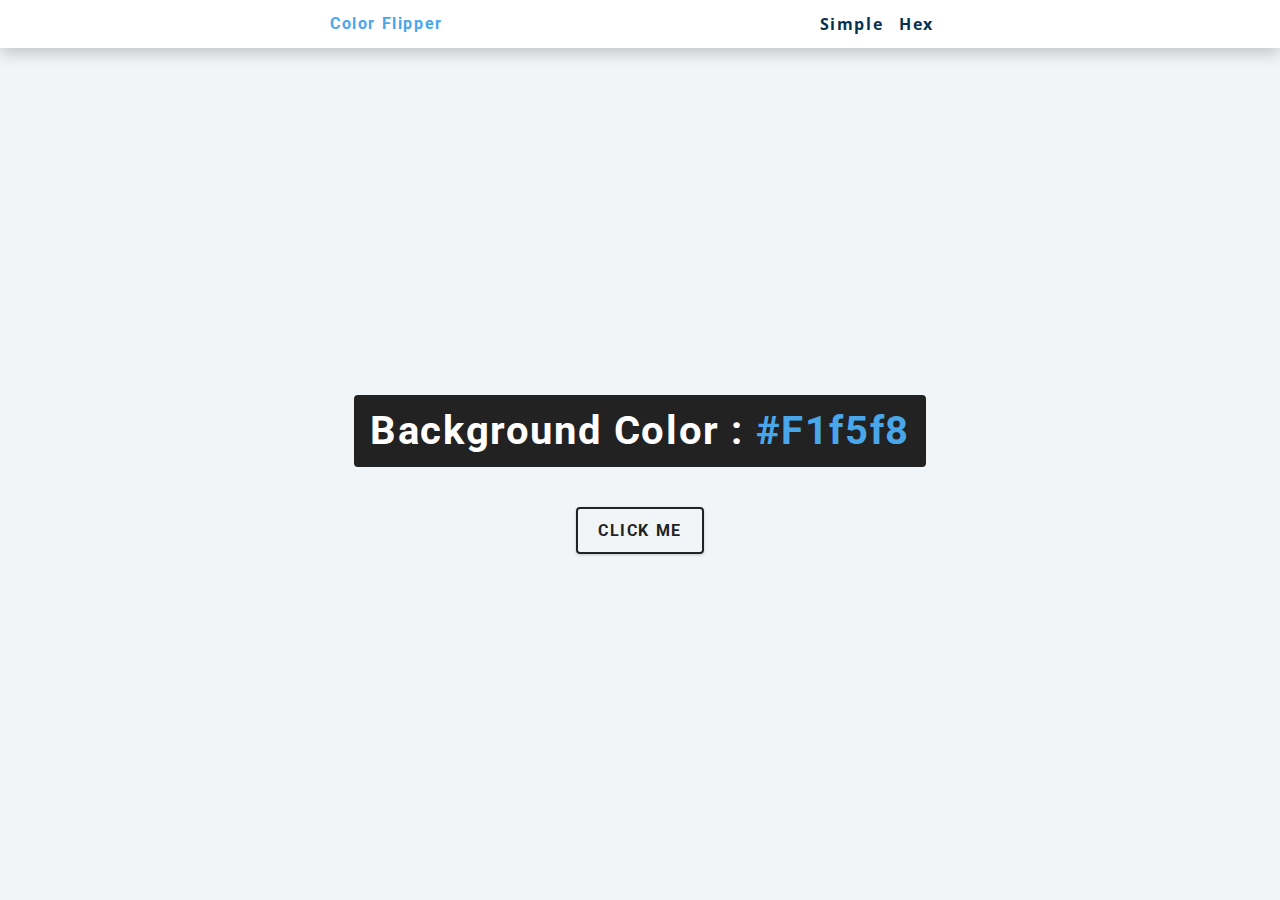
<file: color-flipper-01/index.html>
<!DOCTYPE html>
<html lang="en">
  <head>
    <meta charset="UTF-8" />
    <meta name="viewport" content="width=device-width, initial-scale=1.0" />
    <title>Color Flipper || Simple</title>

    <!-- styles -->
    <link rel="stylesheet" href="styles.css" />
  </head>
  <body>
    <nav>
      <div class="nav-center">
        <h4>color flipper</h4>
        <ul class="nav-links">
          <li><a href="index.html">simple</a></li>
          <li><a href="hex.html">hex</a></li>
        </ul>
      </div>
    </nav>
    <main>
      <div class="container">
        <h2>background color : <span class="color">#f1f5f8</span></h2>
        <button class="btn btn-hero" id="btn">click me</button>
      </div>
    </main>
    <!-- javascript -->
    <script src="app.js"></script>
  </body>
</html>
</file>
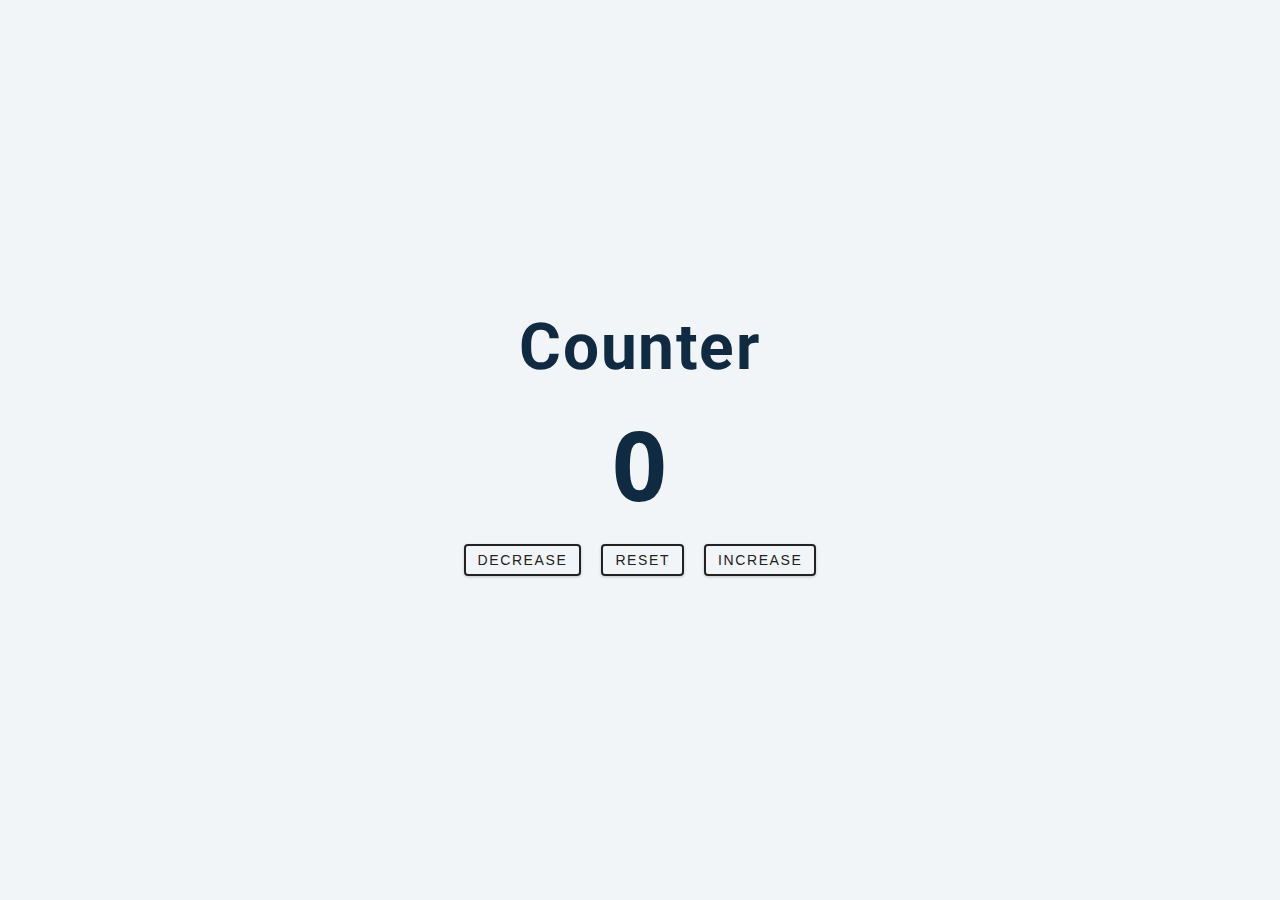
<file: counter-02/index.html>
<!DOCTYPE html>
<html lang="en">
  <head>
    <meta charset="UTF-8" />
    <meta name="viewport" content="width=device-width, initial-scale=1.0" />
    <title>Counter</title>

    <!-- styles -->
    <link rel="stylesheet" href="styles.css" />
  </head>
  <body>
    <main>
      <div class="container">
        <h1>counter</h1>
        <span id="value">0</span>
        <div class="button-container">
          <button class="btn decrease">decrease</button>
          <button class="btn reset">reset</button>
          <button class="btn increase">increase</button>
        </div>
      </div>
    </main>
    <!-- javascript -->
    <script src="app.js"></script>
  </body>
</html>
</file>
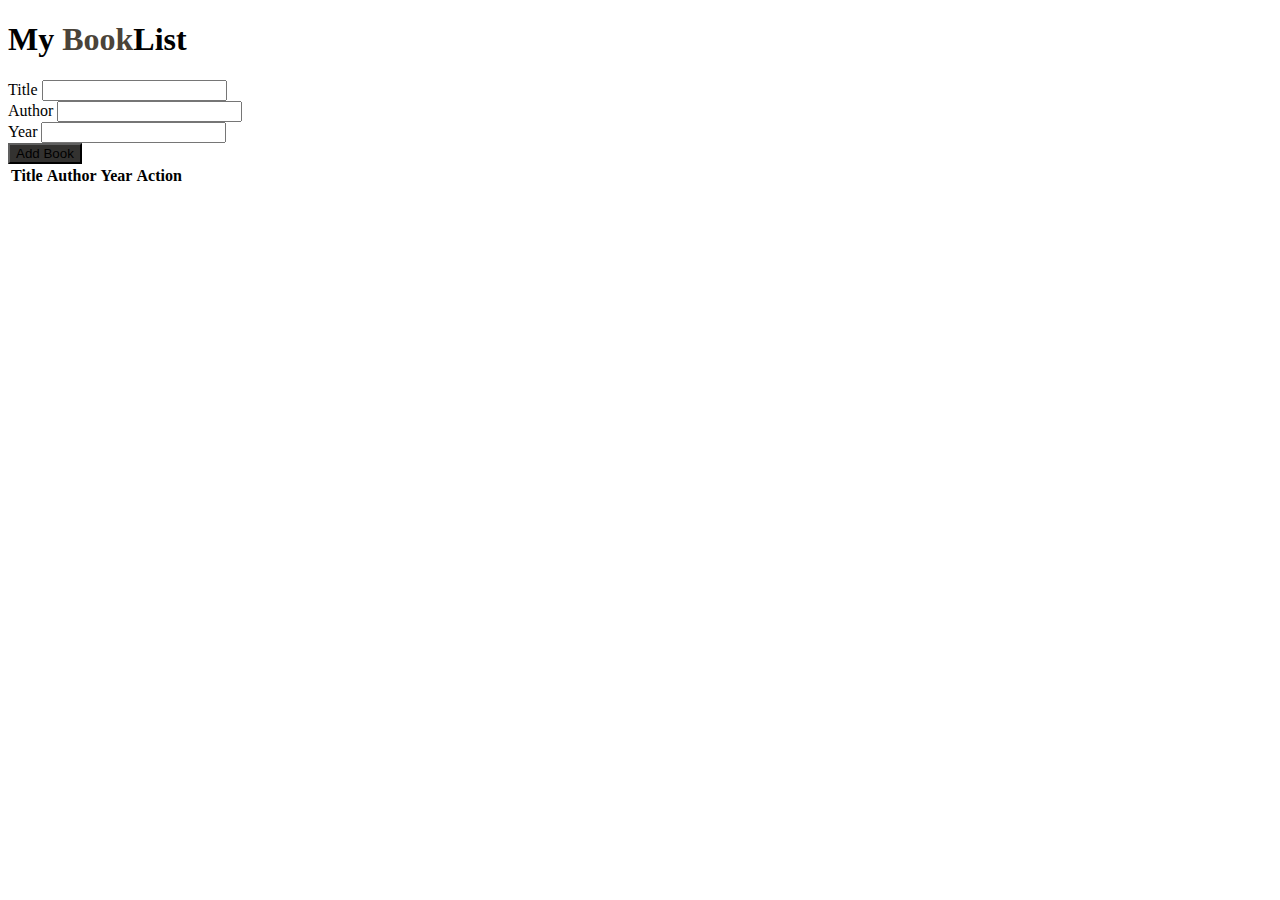
<file: myBookList/index.html>
<!DOCTYPE html>
<html lang="en">
  <head>
    <meta charset="UTF-8" />
    <meta name="viewport" content="width=device-width, initial-scale=1.0" />
    <meta http-equiv="X-UA-Compatible" content="ie=edge" />
    <link
      rel="stylesheet"
      href="https://use.fontawesome.com/releases/v5.7.2/css/all.css"
      integrity="sha384-fnmOCqbTlWIlj8LyTjo7mOUStjsKC4pOpQbqyi7RrhN7udi9RwhKkMHpvLbHG9Sr"
      crossorigin="anonymous"
    />
    <link rel="stylesheet" href="https://bootswatch.com/4/flatly/bootstrap.min.css" />
    <title>My BookList App</title>
  </head>
  <style type="text/css">
    .text-warning {
      color: #4a4339!important;
    }
    .btn.btn-warning.btn-block {
      background-color: #333230!important;
      border-color: #0c0c0c;
    }
  </style>
  <body>
    <div class="container mt-4" >
      <div class="row justify-content-md-center">
        <div class="col-md-6">
        <h1 class="display-4 text-center"><i class="fas fa-book-open text-warning"></i> My <span class="text-warning"> Book</span>List</h1>
      <form id="book-form">
        <div class="form-group">
          <label for="title">Title</label>
          <input type="text" id="title" class="form-control" />
        </div>

        <div class="form-group">
          <label for="author">Author</label>
          <input type="text" id="author" class="form-control" />
        </div>

        <div class="form-group">
          <label for="year">Year</label>
          <input type="text" id="year" class="form-control" />
        </div>
        <input type="submit" value="Add Book" class="btn btn-warning btn-block" />
      </form>
      
        <table class="table table-striped mt-5 text-center">
        <thead>
          <tr>
            <th>Title</th>
            <th>Author</th>
            <th>Year</th>
            <th>Action</th>
          </tr>
        </thead>
        <tbody id="book-list">
          
        </tbody>
      </table>
      </div>
      </div>
    </div>

    <script src="app.js"></script>
  </body>
</html>
</file>
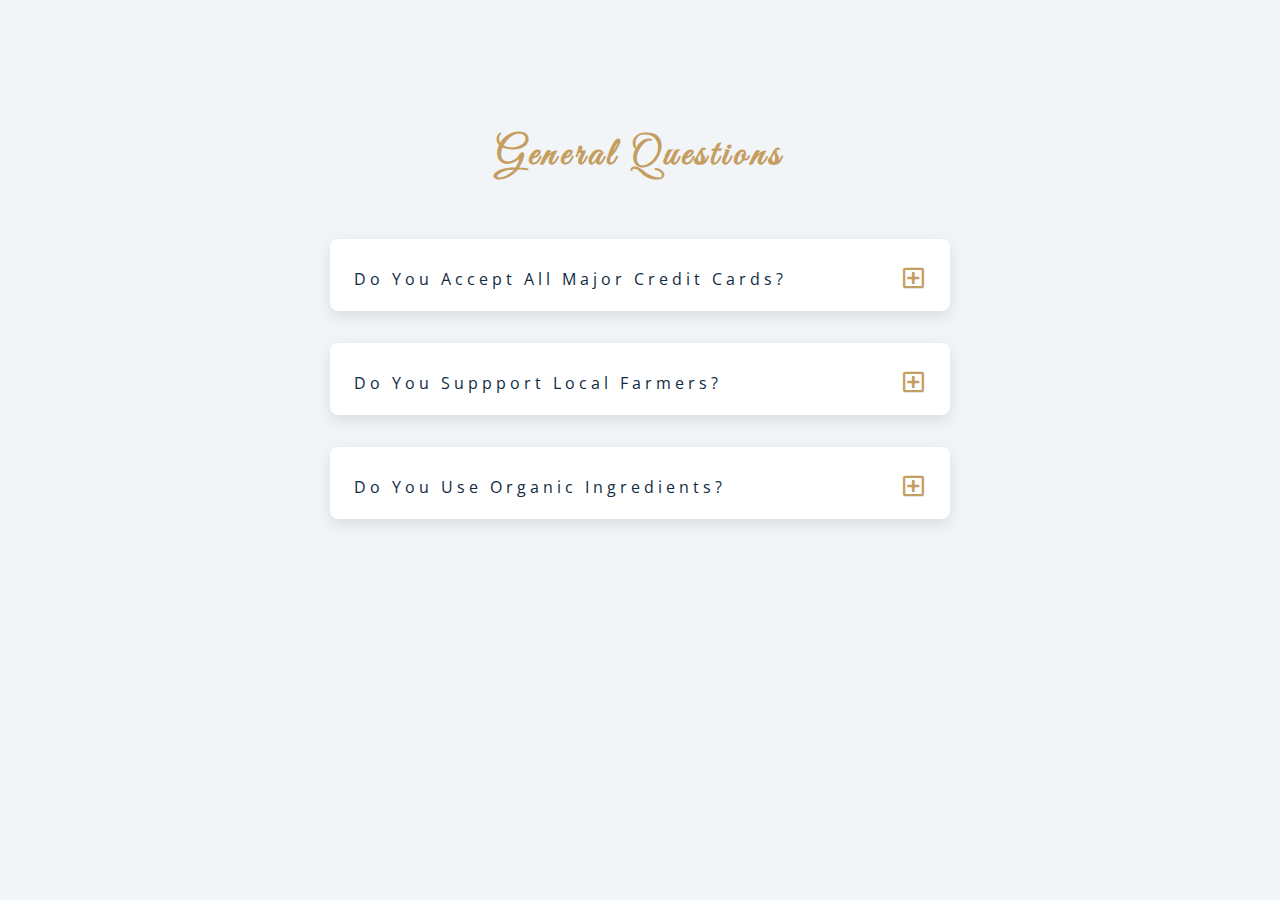
<file: questions-03/index.html>
<!DOCTYPE html>
<html lang="en">
  <head>
    <meta charset="UTF-8" />
    <meta name="viewport" content="width=device-width, initial-scale=1.0" />
    <title>Q & A</title>
    <!-- font-awesome -->
    <link rel="stylesheet" href="https://cdnjs.cloudflare.com/ajax/libs/font-awesome/5.14.0/css/all.min.css" />
    <!-- extra fonts -->
    <link
      href="https://fonts.googleapis.com/css?family=Great+Vibes&display=swap"
      rel="stylesheet"
    />
    <!-- styles -->
    <link rel="stylesheet" href="styles.css" />
  </head>
  <body>
      <section class="questions">
        <!-- title -->
        <div class="title">
          <h2>general questions</h2>
        </div>
        <!-- questions -->
        <div class="section-center">
          <!-- single question -->
          <article class="question">
            <!-- question title -->
            <div class="question-title">
              <p>do you accept all major credit cards?</p>
              <button type="button" class="question-btn">
                <span class="plus-icon">
                  <i class="far fa-plus-square"></i>
                </span>
                <span class="minus-icon">
                  <i class="far fa-minus-square"></i>
                </span>
              </button>
            </div>
            <!-- question text -->
            <div class="question-text">
              <p>
                Lorem ipsum dolor sit amet, consectetur adipisicing elit. Est
                dolore illo dolores quia nemo doloribus quaerat, magni numquam
                repellat reprehenderit.
              </p>
            </div>
          </article>
          <!-- end of single question -->
          <!-- single question -->
          <article class="question">
            <!-- question title -->
            <div class="question-title">
              <p>do you suppport local farmers?</p>
              <button type="button" class="question-btn">
                <span class="plus-icon">
                  <i class="far fa-plus-square"></i>
                </span>
                <span class="minus-icon">
                  <i class="far fa-minus-square"></i>
                </span>
              </button>
            </div>
            <!-- question text -->
            <div class="question-text">
              <p>
                Lorem ipsum dolor sit amet, consectetur adipisicing elit. Est
                dolore illo dolores quia nemo doloribus quaerat, magni numquam
                repellat reprehenderit.
              </p>
            </div>
          </article>
          <!-- end of single question -->
          <!-- single question -->
          <article class="question">
            <!-- question title -->
            <div class="question-title">
              <p>do you use organic ingredients?</p>
              <!-- button -->
              <button type="button" class="question-btn">
                <span class="plus-icon">
                  <i class="far fa-plus-square"></i>
                </span>
                <span class="minus-icon">
                  <i class="far fa-minus-square"></i>
                </span>
              </button>
            </div>
            <!-- question text -->
            <div class="question-text">
              <p>
                Lorem ipsum dolor sit amet, consectetur adipisicing elit. Est
                dolore illo dolores quia nemo doloribus quaerat, magni numquam
                repellat reprehenderit.
              </p>
            </div>
          </article>
          <!-- end of single question -->
      </section>
    </main>
    <!-- javascript -->
    <script src="app.js"></script>
  </body>
</html>
</file>
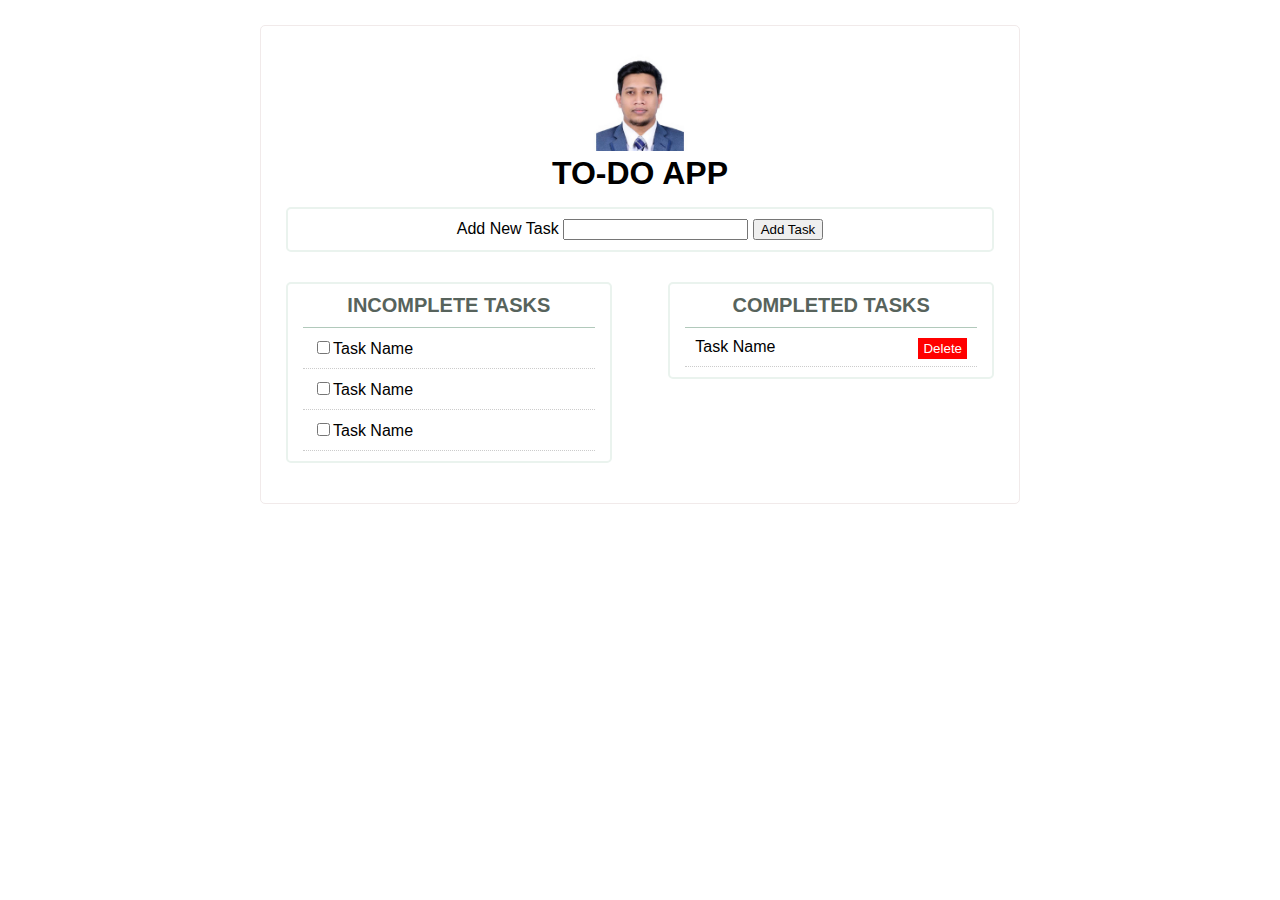
<file: todo-app/index.html>
<!DOCTYPE html>
<html lang="en">
  <head>
    <meta charset="UTF-8" />
    <meta name="viewport" content="width=device-width, initial-scale=1.0" />
    <meta name="author" content="Sumit Saha, Learn with Sumit" />
    <meta name="description" content="We love JavaScript" />
    <title>DOM - TODO APP</title>
    <link rel="stylesheet" href="style.css" />
  </head>
  <body>
    <section class="container">
      <div class="logo">
        <img src="images/logo.jpg" alt="Learn with Sumit" />
      </div>
      <h1 id="header" class="header">To-Do  App </h1>

      <form class="new-task-container box">
        <label for="new-task">Add New Task</label>
        <input type="text" id="new-task" required/>
        <input type="submit" id="addTask" value="Add Task" />
      </form>

      <div class="todo-list box">
        <h2>Incomplete Tasks</h2>
        <ul id="items">
          <li class="item">
            <input type="checkbox" /><label>Task Name</label>
          </li>
          <li class="item">
            <input type="checkbox" /><label>Task Name</label>
          </li>
          <li class="item">
            <input type="checkbox" /><label>Task Name</label>
          </li>
        </ul>
      </div>
      <!--/todo-list-->

      <div class="complete-list box">
        <h2>Completed Tasks</h2>
        <ul>
          <li class="item">Task Name <button class="delete">Delete</button></li>
        </ul>
      </div>
      <!--/complete-list-->
    </section>
    <!--/container-->
    <script src="script.js"></script>
  </body>
</html>
</file>
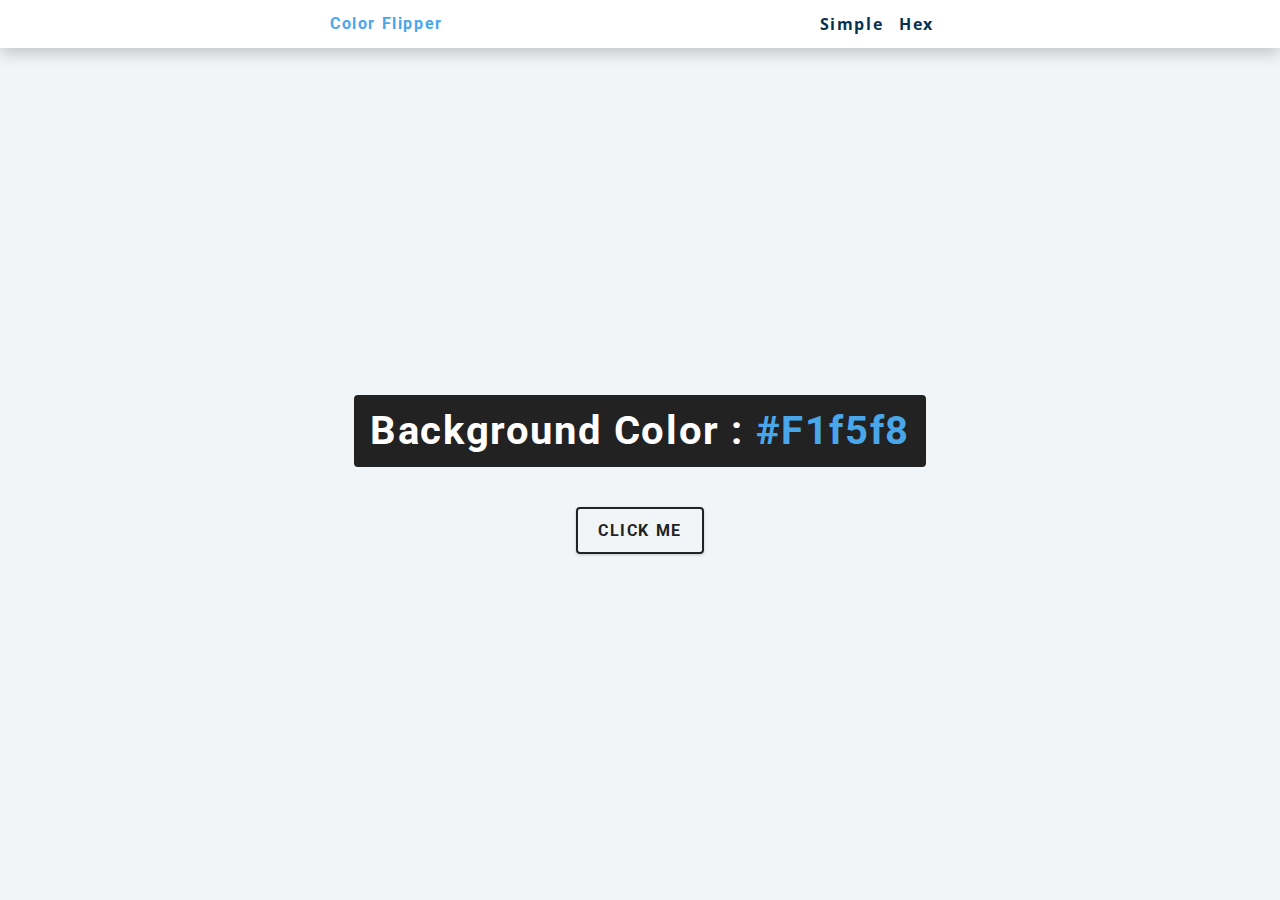
<file: color-flipper-01/hex.html>
<!DOCTYPE html>
<html lang="en">
  <head>
    <meta charset="UTF-8" />
    <meta name="viewport" content="width=device-width, initial-scale=1.0" />
    <title>
      Color Flipper || Simple
    </title>

    <!-- styles -->
    <link rel="stylesheet" href="styles.css" />
  </head>

  <body>
    <nav>
      <div class="nav-center">
        <h4>color flipper</h4>
        <ul class="nav-links">
          <li><a href="index.html">simple</a></li>
          <li><a href="hex.html">hex</a></li>
        </ul>
      </div>
    </nav>
    <main>
      <div class="container">
        <h2>background color : <span class="color">#f1f5f8</span></h2>
        <button class="btn btn-hero" id="btn">click me</button>
      </div>
    </main>
    <!-- javascript -->
    <script src="hex.js"></script>
  </body>
</html>
</file>
<file: color-flipper-01/styles.css>
/*
=============== 
Fonts
===============
*/
@import url("https://fonts.googleapis.com/css?family=Open+Sans|Roboto:400,700&display=swap");

/*
=============== 
Variables
===============
*/

:root {
  /* dark shades of primary color*/
  --clr-primary-1: hsl(205, 86%, 17%);
  --clr-primary-2: hsl(205, 77%, 27%);
  --clr-primary-3: hsl(205, 72%, 37%);
  --clr-primary-4: hsl(205, 63%, 48%);
  /* primary/main color */
  --clr-primary-5: hsl(205, 78%, 60%);
  /* lighter shades of primary color */
  --clr-primary-6: hsl(205, 89%, 70%);
  --clr-primary-7: hsl(205, 90%, 76%);
  --clr-primary-8: hsl(205, 86%, 81%);
  --clr-primary-9: hsl(205, 90%, 88%);
  --clr-primary-10: hsl(205, 100%, 96%);
  /* darkest grey - used for headings */
  --clr-grey-1: hsl(209, 61%, 16%);
  --clr-grey-2: hsl(211, 39%, 23%);
  --clr-grey-3: hsl(209, 34%, 30%);
  --clr-grey-4: hsl(209, 28%, 39%);
  /* grey used for paragraphs */
  --clr-grey-5: hsl(210, 22%, 49%);
  --clr-grey-6: hsl(209, 23%, 60%);
  --clr-grey-7: hsl(211, 27%, 70%);
  --clr-grey-8: hsl(210, 31%, 80%);
  --clr-grey-9: hsl(212, 33%, 89%);
  --clr-grey-10: hsl(210, 36%, 96%);
  --clr-white: #fff;
  --clr-red-dark: hsl(360, 67%, 44%);
  --clr-red-light: hsl(360, 71%, 66%);
  --clr-green-dark: hsl(125, 67%, 44%);
  --clr-green-light: hsl(125, 71%, 66%);
  --clr-black: #222;
  --ff-primary: "Roboto", sans-serif;
  --ff-secondary: "Open Sans", sans-serif;
  --transition: all 0.3s linear;
  --spacing: 0.1rem;
  --radius: 0.25rem;
  --light-shadow: 0 5px 15px rgba(0, 0, 0, 0.1);
  --dark-shadow: 0 5px 15px rgba(0, 0, 0, 0.2);
  --max-width: 1170px;
  --fixed-width: 620px;
}
/*
=============== 
Global Styles
===============
*/

*,
::after,
::before {
  margin: 0;
  padding: 0;
  box-sizing: border-box;
}
body {
  font-family: var(--ff-secondary);
  background: var(--clr-grey-10);
  color: var(--clr-grey-1);
  line-height: 1.5;
  font-size: 0.875rem;
}
ul {
  list-style-type: none;
}
a {
  text-decoration: none;
}
h1,
h2,
h3,
h4 {
  letter-spacing: var(--spacing);
  text-transform: capitalize;
  line-height: 1.25;
  margin-bottom: 0.75rem;
  font-family: var(--ff-primary);
}
h1 {
  font-size: 3rem;
}
h2 {
  font-size: 2rem;
}
h3 {
  font-size: 1.25rem;
}
h4 {
  font-size: 0.875rem;
}
p {
  margin-bottom: 1.25rem;
  color: var(--clr-grey-5);
}
@media screen and (min-width: 800px) {
  h1 {
    font-size: 4rem;
  }
  h2 {
    font-size: 2.5rem;
  }
  h3 {
    font-size: 1.75rem;
  }
  h4 {
    font-size: 1rem;
  }
  body {
    font-size: 1rem;
  }
  h1,
  h2,
  h3,
  h4 {
    line-height: 1;
  }
}
/*  global classes */

/* section */
.section {
  padding: 5rem 0;
}

.section-center {
  width: 90vw;
  margin: 0 auto;
  max-width: 1170px;
}
@media screen and (min-width: 992px) {
  .section-center {
    width: 95vw;
  }
}
main {
  min-height: 100vh;
  display: grid;
  place-items: center;
}

/*
=============== 
Nav
===============
*/
nav {
  background: var(--clr-white);
  height: 3rem;
  display: grid;
  align-items: center;
  box-shadow: var(--dark-shadow);
}
.nav-center {
  width: 90vw;
  max-width: var(--fixed-width);
  margin: 0 auto;
  display: flex;
  align-items: center;
  justify-content: space-between;
}
.nav-center h4 {
  margin-bottom: 0;
  color: var(--clr-primary-5);
}
.nav-links {
  display: flex;
}
nav a {
  text-transform: capitalize;
  font-weight: 700;
  font-size: 1rem;
  color: var(--clr-primary-1);
  letter-spacing: var(--spacing);
  margin-right: 1rem;
}
nav a:hover {
  color: var(--clr-primary-5);
}
/*
=============== 
Container
===============
*/
main {
  min-height: calc(100vh - 3rem);
  display: grid;
  place-items: center;
}
.container {
  text-align: center;
}
.container h2 {
  background: var(--clr-black);
  color: var(--clr-white);
  padding: 1rem;
  border-radius: var(--radius);
  margin-bottom: 2.5rem;
}
.color {
  color: var(--clr-primary-5);
}
.btn-hero {
  font-family: var(--ff-primary);
  text-transform: uppercase;
  background: transparent;
  color: var(--clr-black);
  letter-spacing: var(--spacing);
  display: inline-block;
  font-weight: 700;
  transition: var(--transition);
  border: 2px solid var(--clr-black);
  cursor: pointer;
  box-shadow: 0 1px 3px rgba(0, 0, 0, 0.2);
  border-radius: var(--radius);
  font-size: 1rem;
  padding: 0.75rem 1.25rem;
}
.btn-hero:hover {
  color: var(--clr-white);
  background: var(--clr-black);
}
</file>
<file: counter-02/styles.css>
/*
=============== 
Fonts
===============
*/
@import url("https://fonts.googleapis.com/css?family=Open+Sans|Roboto:400,700&display=swap");

/*
=============== 
Variables
===============
*/

:root {
  /* dark shades of primary color*/
  --clr-primary-1: hsl(205, 86%, 17%);
  --clr-primary-2: hsl(205, 77%, 27%);
  --clr-primary-3: hsl(205, 72%, 37%);
  --clr-primary-4: hsl(205, 63%, 48%);
  /* primary/main color */
  --clr-primary-5: hsl(205, 78%, 60%);
  /* lighter shades of primary color */
  --clr-primary-6: hsl(205, 89%, 70%);
  --clr-primary-7: hsl(205, 90%, 76%);
  --clr-primary-8: hsl(205, 86%, 81%);
  --clr-primary-9: hsl(205, 90%, 88%);
  --clr-primary-10: hsl(205, 100%, 96%);
  /* darkest grey - used for headings */
  --clr-grey-1: hsl(209, 61%, 16%);
  --clr-grey-2: hsl(211, 39%, 23%);
  --clr-grey-3: hsl(209, 34%, 30%);
  --clr-grey-4: hsl(209, 28%, 39%);
  /* grey used for paragraphs */
  --clr-grey-5: hsl(210, 22%, 49%);
  --clr-grey-6: hsl(209, 23%, 60%);
  --clr-grey-7: hsl(211, 27%, 70%);
  --clr-grey-8: hsl(210, 31%, 80%);
  --clr-grey-9: hsl(212, 33%, 89%);
  --clr-grey-10: hsl(210, 36%, 96%);
  --clr-white: #fff;
  --clr-red-dark: hsl(360, 67%, 44%);
  --clr-red-light: hsl(360, 71%, 66%);
  --clr-green-dark: hsl(125, 67%, 44%);
  --clr-green-light: hsl(125, 71%, 66%);
  --clr-black: #222;
  --ff-primary: "Roboto", sans-serif;
  --ff-secondary: "Open Sans", sans-serif;
  --transition: all 0.3s linear;
  --spacing: 0.1rem;
  --radius: 0.25rem;
  --light-shadow: 0 5px 15px rgba(0, 0, 0, 0.1);
  --dark-shadow: 0 5px 15px rgba(0, 0, 0, 0.2);
  --max-width: 1170px;
  --fixed-width: 620px;
}
/*
=============== 
Global Styles
===============
*/

*,
::after,
::before {
  margin: 0;
  padding: 0;
  box-sizing: border-box;
}
body {
  font-family: var(--ff-secondary);
  background: var(--clr-grey-10);
  color: var(--clr-grey-1);
  line-height: 1.5;
  font-size: 0.875rem;
}
ul {
  list-style-type: none;
}
a {
  text-decoration: none;
}
h1,
h2,
h3,
h4 {
  letter-spacing: var(--spacing);
  text-transform: capitalize;
  line-height: 1.25;
  margin-bottom: 0.75rem;
  font-family: var(--ff-primary);
}
h1 {
  font-size: 3rem;
}
h2 {
  font-size: 2rem;
}
h3 {
  font-size: 1.25rem;
}
h4 {
  font-size: 0.875rem;
}
p {
  margin-bottom: 1.25rem;
  color: var(--clr-grey-5);
}
@media screen and (min-width: 800px) {
  h1 {
    font-size: 4rem;
  }
  h2 {
    font-size: 2.5rem;
  }
  h3 {
    font-size: 1.75rem;
  }
  h4 {
    font-size: 1rem;
  }
  body {
    font-size: 1rem;
  }
  h1,
  h2,
  h3,
  h4 {
    line-height: 1;
  }
}
/*  global classes */

/* section */
.section {
  padding: 5rem 0;
}

.section-center {
  width: 90vw;
  margin: 0 auto;
  max-width: 1170px;
}
@media screen and (min-width: 992px) {
  .section-center {
    width: 95vw;
  }
}
main {
  min-height: 100vh;
  display: grid;
  place-items: center;
}

/*
=============== 
Counter
===============
*/

main {
  min-height: 100vh;
  display: grid;
  place-items: center;
}
.container {
  text-align: center;
}
#value {
  font-size: 6rem;
  font-weight: bold;
}
.btn {
  text-transform: uppercase;
  background: transparent;
  color: var(--clr-black);
  padding: 0.375rem 0.75rem;
  letter-spacing: var(--spacing);
  display: inline-block;
  transition: var(--transition);
  font-size: 0.875rem;
  border: 2px solid var(--clr-black);
  cursor: pointer;
  box-shadow: 0 1px 3px rgba(0, 0, 0, 0.2);
  border-radius: var(--radius);
  margin: 0.5rem;
}
.btn:hover {
  color: var(--clr-white);
  background: var(--clr-black);
}
</file>
<file: questions-03/styles.css>
/*
=============== 
Fonts
===============
*/
@import url("https://fonts.googleapis.com/css?family=Open+Sans|Roboto:400,700&display=swap");

/*
=============== 
Variables
===============
*/

:root {
  /* dark shades of primary color*/
  --clr-primary-1: hsl(205, 86%, 17%);
  --clr-primary-2: hsl(205, 77%, 27%);
  --clr-primary-3: hsl(205, 72%, 37%);
  --clr-primary-4: hsl(205, 63%, 48%);
  /* primary/main color */
  --clr-primary-5: #49a6e9;
  /* lighter shades of primary color */
  --clr-primary-6: hsl(205, 89%, 70%);
  --clr-primary-7: hsl(205, 90%, 76%);
  --clr-primary-8: hsl(205, 86%, 81%);
  --clr-primary-9: hsl(205, 90%, 88%);
  --clr-primary-10: hsl(205, 100%, 96%);
  /* darkest grey - used for headings */
  --clr-grey-1: hsl(209, 61%, 16%);
  --clr-grey-2: hsl(211, 39%, 23%);
  --clr-grey-3: hsl(209, 34%, 30%);
  --clr-grey-4: hsl(209, 28%, 39%);
  /* grey used for paragraphs */
  --clr-grey-5: hsl(210, 22%, 49%);
  --clr-grey-6: hsl(209, 23%, 60%);
  --clr-grey-7: hsl(211, 27%, 70%);
  --clr-grey-8: hsl(210, 31%, 80%);
  --clr-grey-9: hsl(212, 33%, 89%);
  --clr-grey-10: hsl(210, 36%, 96%);
  --clr-white: #fff;
  --clr-red-dark: hsl(360, 67%, 44%);
  --clr-red-light: hsl(360, 71%, 66%);
  --clr-green-dark: hsl(125, 67%, 44%);
  --clr-green-light: hsl(125, 71%, 66%);
  --clr-gold: #c59d5f;
  --clr-black: #222;
  --ff-primary: "Roboto", sans-serif;
  --ff-secondary: "Open Sans", sans-serif;
  --transition: all 0.3s linear;
  --spacing: 0.25rem;
  --radius: 0.5rem;
  --light-shadow: 0 5px 15px rgba(0, 0, 0, 0.1);
  --dark-shadow: 0 5px 15px rgba(0, 0, 0, 0.2);
  --max-width: 1170px;
  --fixed-width: 620px;
}
/*
=============== 
Global Styles
===============
*/

*,
::after,
::before {
  margin: 0;
  padding: 0;
  box-sizing: border-box;
}
body {
  font-family: var(--ff-secondary);
  background: var(--clr-grey-10);
  color: var(--clr-grey-1);
  line-height: 1.5;
  font-size: 0.875rem;
}
ul {
  list-style-type: none;
}
a {
  text-decoration: none;
}
img:not(.logo) {
  width: 100%;
}
img {
  display: block;
}

h1,
h2,
h3,
h4 {
  letter-spacing: var(--spacing);
  text-transform: capitalize;
  line-height: 1.25;
  margin-bottom: 0.75rem;
  font-family: var(--ff-primary);
}
h1 {
  font-size: 3rem;
}
h2 {
  font-size: 2rem;
}
h3 {
  font-size: 1.25rem;
}
h4 {
  font-size: 0.875rem;
}
p {
  margin-bottom: 1.25rem;
  color: var(--clr-grey-5);
}
@media screen and (min-width: 800px) {
  h1 {
    font-size: 4rem;
  }
  h2 {
    font-size: 2.5rem;
  }
  h3 {
    font-size: 1.75rem;
  }
  h4 {
    font-size: 1rem;
  }
  body {
    font-size: 1rem;
  }
  h1,
  h2,
  h3,
  h4 {
    line-height: 1;
  }
}
/*  global classes */

.btn {
  text-transform: uppercase;
  background: transparent;
  color: var(--clr-black);
  padding: 0.375rem 0.75rem;
  letter-spacing: var(--spacing);
  display: inline-block;
  transition: var(--transition);
  font-size: 0.875rem;
  border: 2px solid var(--clr-black);
  cursor: pointer;
  box-shadow: 0 1px 3px rgba(0, 0, 0, 0.2);
  border-radius: var(--radius);
}
.btn:hover {
  color: var(--clr-white);
  background: var(--clr-black);
}
/* section */
.section {
  padding: 5rem 0;
}

.section-center {
  width: 90vw;
  margin: 0 auto;
  max-width: 1170px;
}
@media screen and (min-width: 992px) {
  .section-center {
    width: 95vw;
  }
}
main {
  min-height: 100vh;
  display: grid;
  place-items: center;
}
/*
=============== 
Questions
===============
*/
.title {
  margin-top: 15vh;
  margin-bottom: 4rem;
}
.title h2 {
  color: var(--clr-gold);
  font-family: "Great Vibes", cursive;
  text-align: center;
}
.section-center {
  max-width: var(--fixed-width);
}
.question {
  background: var(--clr-white);
  border-radius: var(--radius);
  box-shadow: var(--light-shadow);
  padding: 1.5rem 1.5rem 0 1.5rem;
  margin-bottom: 2rem;
}
.question-title {
  display: flex;
  justify-content: space-between;
  align-items: center;
  text-transform: capitalize;
  padding-bottom: 1rem;
}

.question-title p {
  margin-bottom: 0;
  letter-spacing: var(--spacing);
  color: var(--clr-grey-1);
}
.question-btn {
  font-size: 1.5rem;
  background: transparent;
  border-color: transparent;
  cursor: pointer;
  color: var(--clr-gold);
  transition: var(--transition);
}
.question-btn:hover {
  transform: rotate(90deg);
}
.question-text {
  padding: 1rem 0 1.5rem 0;
  border-top: 1px solid rgba(0, 0, 0, 0.2);
}
.question-text p {
  margin-bottom: 0;
}
/* hide text */
.question-text {
  display: none;
}
.show-text .question-text {
  display: block;
}
.minus-icon {
  display: none;
}
.show-text .minus-icon {
  display: inline;
}
.show-text .plus-icon {
  display: none;
}
</file>
<file: todo-app/style.css>
/*
 * Title: To Do List CSS file
 * Description: This file has all the styles associated with the To Do App project
 * Author: Sumit Saha ( Learn with Sumit )
 * Date: 12/16/2020
 *
 */

* {
  box-sizing: border-box;
}

.container {
  background: #ffffff;
  padding: 25px;
  max-width: 760px;
  margin: 25px auto;
  overflow: hidden;
  border-radius: 5px;
  border: 1px solid #f1eaea;
  font-family: sans-serif;
}

h1,
h2 {
  margin: 0;
  text-align: center;
  text-transform: uppercase;
}

h2 {
  font-size: 20px;
  text-align: center;
  border-bottom: 1px solid #b1c9bb;
  padding: 0 0 10px;
  color: #57635c;
}

.logo {
  width: 100%;
  text-align: center;
}

.logo img {
  width: 100px;
}

.new-task-container {
  text-align: center;
}

.box {
  padding: 10px 15px;
  border: 2px solid #eaf3ee;
  border-radius: 5px;
  background: #fff;
  margin: 15px 0;
}

.todo-list {
  float: left;
  width: 46%;
}

.complete-list {
  float: right;
  width: 46%;
}

ul {
  list-style: none;
  padding: 0;
  margin: 0;
}

li {
  padding: 10px;
  border-bottom: 1px dotted #ccc;
}

.update {
  float: right;
  background-color: blue;
  color: white;
  border: 0px;
  padding: 3px 5px;
}

.delete {
  float: right;
  background-color: red;
  color: white;
  border: 0px;
  padding: 3px 5px;
}
</file>
